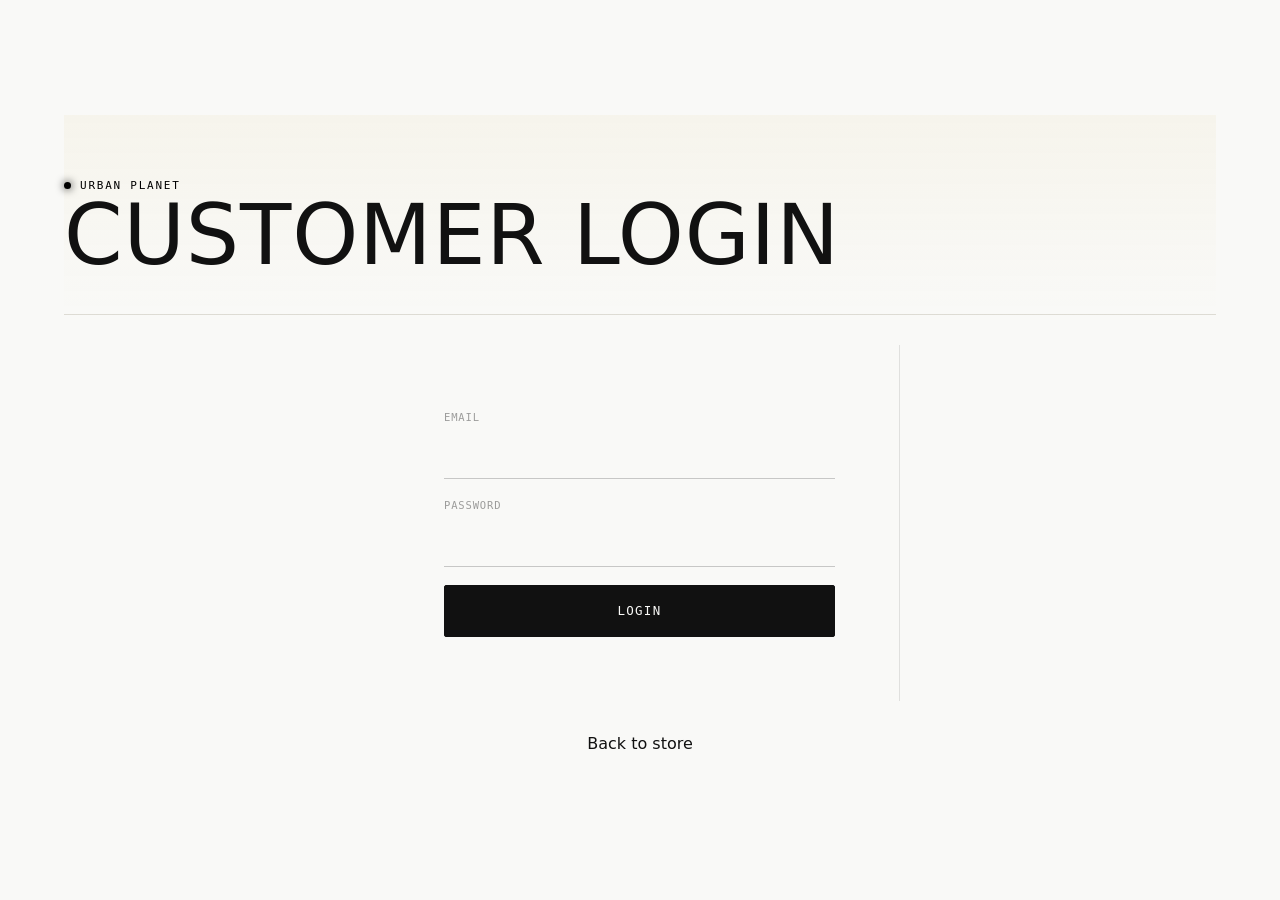
<file: login.html>
<!DOCTYPE html>
<html lang="en">
<head>
<meta charset="UTF-8">
<meta name="viewport" content="width=device-width, initial-scale=1.0">
<title>Login - URBAN PLANET</title>
<link rel="stylesheet" href="css/style.css">
</head>
<body>
<main class="wrap sec">
  <div class="pagehead">
    <span class="eyebrow">URBAN PLANET</span>
    <h1>Customer Login</h1>
  </div>
  <form class="contact-form my-account" style="max-width:520px;margin:30px auto">
    <div class="field">
      <label>Email</label>
      <input type="email" name="email" required autocomplete="email">
    </div>
    <div class="field">
      <label>Password</label>
      <input type="password" name="password" required autocomplete="current-password">
    </div>
    <button class="btn btn--solid btn--full" type="submit">Login</button>
  </form>
  <p style="text-align:center;margin-top:18px">
    <a href="index.html">Back to store</a>
  </p>
</main>
</body>
</html>
</file>
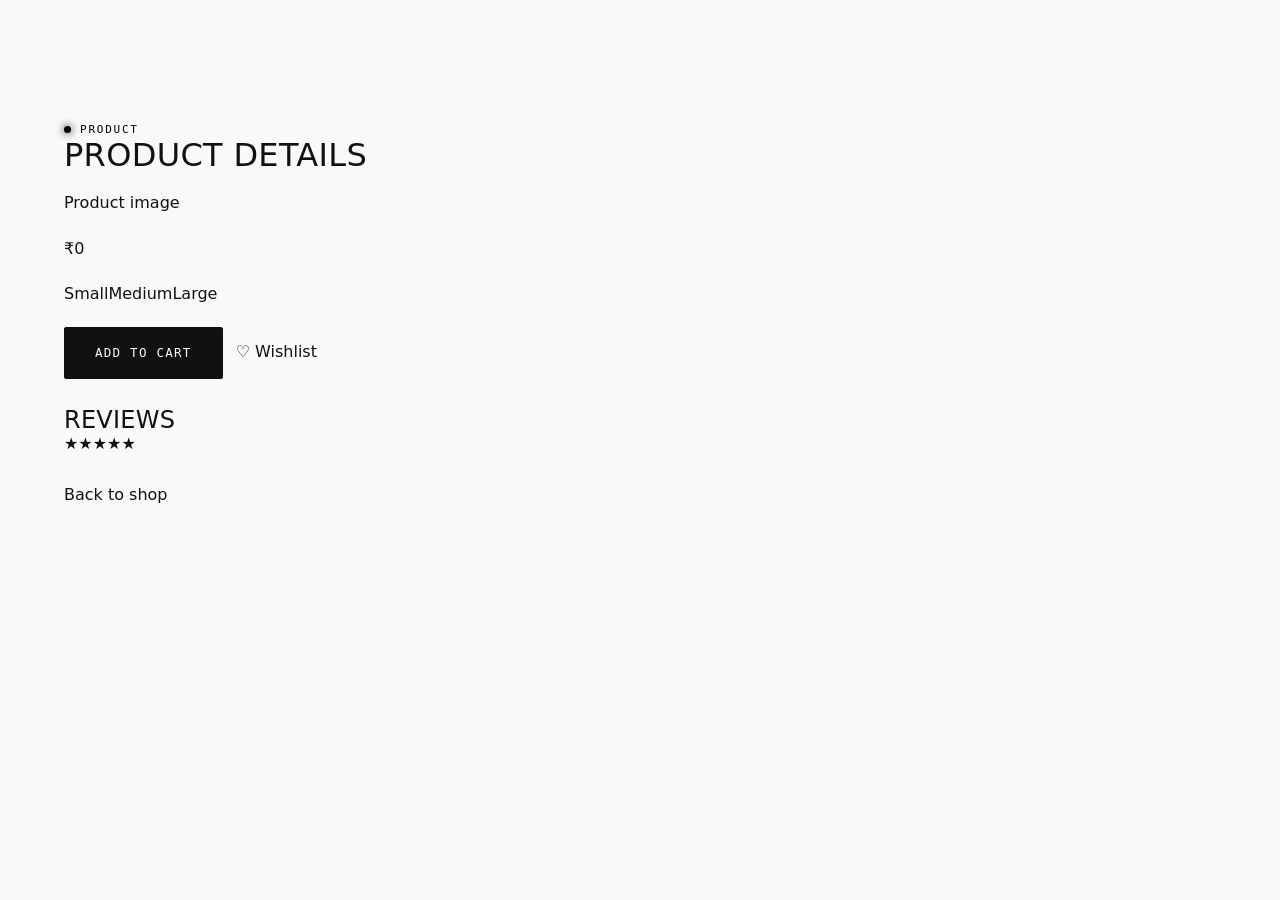
<file: product.html>
<!DOCTYPE html>
<html lang="en">
<head>
<meta charset="UTF-8">
<meta name="viewport" content="width=device-width, initial-scale=1.0">
<title>Product - URBAN PLANET</title>
<link rel="stylesheet" href="css/style.css">
</head>
<body>
<main class="wrap sec product-details">
  <span class="eyebrow">Product</span>
  <h1 class="product-name">Product Details</h1>
  <div class="product-image" style="margin:20px 0">Product image</div>
  <div class="product-price">₹0</div>
  <div class="variant-selector color-swatch size-selector" style="margin:20px 0">
    <button>Small</button><button>Medium</button><button>Large</button>
  </div>
  <button class="btn btn--solid add-to-cart buy-button">Add to cart</button>
  <button class="add-to-wishlist heart-icon" style="margin-left:8px">♡ Wishlist</button>
  <section class="product-review" style="margin-top:30px">
    <h2>Reviews</h2>
    <div class="star-rating">★★★★★</div>
  </section>
  <p style="margin-top:25px"><a href="shop.html">Back to shop</a></p>
</main>
</body>
</html>
</file>
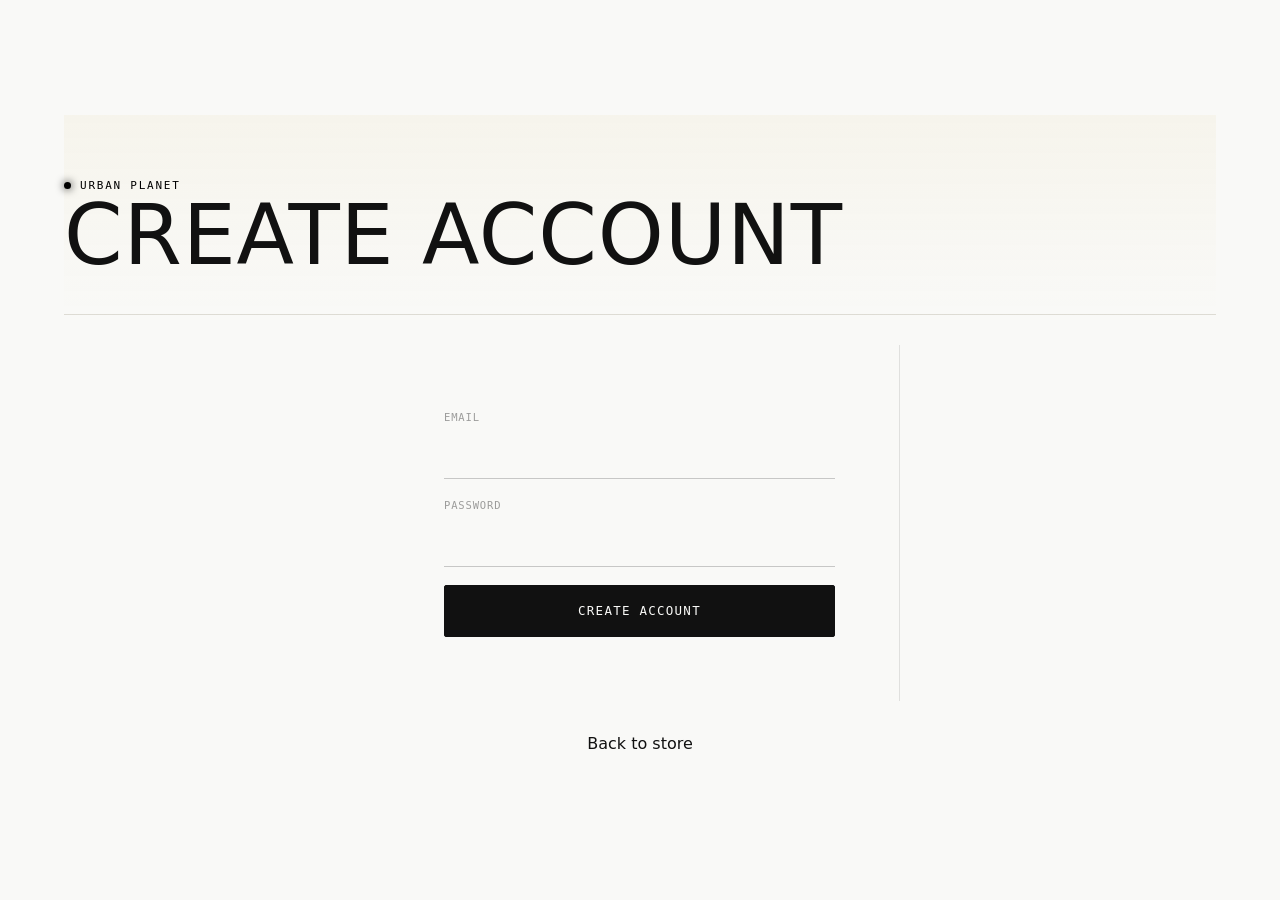
<file: register.html>
<!DOCTYPE html>
<html lang="en">
<head>
<meta charset="UTF-8">
<meta name="viewport" content="width=device-width, initial-scale=1.0">
<title>Register - URBAN PLANET</title>
<link rel="stylesheet" href="css/style.css">
</head>
<body>
<main class="wrap sec">
  <div class="pagehead">
    <span class="eyebrow">URBAN PLANET</span>
    <h1>Create Account</h1>
  </div>
  <form class="contact-form my-account" style="max-width:520px;margin:30px auto">
    <div class="field">
      <label>Email</label>
      <input type="email" name="email" required autocomplete="email">
    </div>
    <div class="field">
      <label>Password</label>
      <input type="password" name="password" required autocomplete="current-password">
    </div>
    <button class="btn btn--solid btn--full" type="submit">Create account</button>
  </form>
  <p style="text-align:center;margin-top:18px">
    <a href="index.html">Back to store</a>
  </p>
</main>
</body>
</html>
</file>
<file: css/style.css>
/* ============================================================
   URBAN PLANET — design tokens
   Reference: satellite photography of Earth at night — cities as
   clusters of warm gold light on a black globe. That's the whole
   palette: ink-black ground, warm gold signal, cold ice highlight.
   ============================================================ */
:root{
  --bg:#F9F9F7;
  --bg-2:#FFFFFF;
  --surface:#EFEFEA;
  --surface-2:#E5E5E0;
  --line:rgba(0,0,0,.1);
  --line-strong:rgba(0,0,0,.2);
  --paper:#111111;
  --paper-dim:rgba(17,17,17,.65);
  --paper-faint:rgba(17,17,17,.4);
  --gold:#000000;
  --gold-soft:#333333;
  --ice:#8FA8B8;
  --err:#E5645A;

  --r:2px;
  --display:'Bebas Neue',system-ui,sans-serif;
  --body:'Inter',system-ui,sans-serif;
  --mono:'JetBrains Mono',ui-monospace,monospace;

  --pad:clamp(20px,5vw,64px);
  --header-h:76px;
  --ticker-h:34px;
}

*{box-sizing:border-box;margin:0;padding:0}
html{scroll-behavior:smooth}
body{
  font-family:var(--body);
  background:var(--bg);
  color:var(--paper);
  -webkit-font-smoothing:antialiased;
  overflow-x:hidden;
  line-height:1.6;
}
body.locked{overflow:hidden}
img,svg,canvas{display:block;max-width:100%}
button,input,select,textarea{font:inherit;color:inherit}
button{cursor:pointer;background:none;border:none}
a{color:inherit;text-decoration:none}
ul{list-style:none}
::selection{background:var(--gold);color:var(--bg)}
:focus-visible{outline:2px solid var(--gold);outline-offset:3px}
@media(prefers-reduced-motion:reduce){
  *{animation-duration:.001ms !important;animation-iteration-count:1 !important;transition-duration:.001ms !important;scroll-behavior:auto !important}
}

h1,h2,h3,h4{font-family:var(--display);font-weight:400;line-height:.92;letter-spacing:.01em;text-transform:uppercase}
.eyebrow{
  font-family:var(--mono);font-size:11px;font-weight:500;
  letter-spacing:.16em;text-transform:uppercase;color:var(--gold);
  display:inline-flex;align-items:center;gap:9px;
}
.eyebrow::before{content:'';width:7px;height:7px;border-radius:50%;background:var(--gold);box-shadow:0 0 8px var(--gold)}
.mono{font-family:var(--mono)}

/* ---------- reusable bits ---------- */
.wrap{max-width:1320px;margin-inline:auto;padding-inline:var(--pad)}
.sec{padding-block:clamp(64px,9vw,128px)}
.sec--tight{padding-block:clamp(40px,6vw,72px)}
.divider{border:none;border-top:1px solid var(--line);margin-block:0}

.btn{
  display:inline-flex;align-items:center;justify-content:center;gap:10px;
  padding:15px 30px;border-radius:var(--r);
  border:1px solid var(--line-strong);background:transparent;color:var(--paper);
  font-family:var(--mono);font-weight:500;font-size:12.5px;letter-spacing:.1em;text-transform:uppercase;
  transition:border-color .2s ease, background .2s ease, color .2s ease, transform .15s ease;
  white-space:nowrap;
}
.btn:hover{border-color:var(--paper)}
.btn:active{transform:scale(.98)}
.btn--solid{background:var(--paper);color:var(--bg);border-color:var(--paper)}
.btn--solid:hover{background:var(--gold-soft);border-color:var(--gold-soft)}
.btn--gold{background:var(--gold);color:var(--bg);border-color:var(--gold)}
.btn--gold:hover{background:var(--gold-soft);border-color:var(--gold-soft)}
.btn--sm{padding:10px 18px;font-size:11px}
.btn--full{width:100%}
.btn[disabled]{opacity:.35;pointer-events:none}
.btn--ghost{border-color:transparent;padding-inline:4px}
.btn--ghost:hover{border-color:transparent;color:var(--gold)}

.tag{
  display:inline-block;font-family:var(--mono);font-size:9.5px;font-weight:600;
  letter-spacing:.12em;text-transform:uppercase;
  padding:5px 9px;border:1px solid var(--line-strong);color:var(--paper-dim);
}
.tag--gold{border-color:var(--gold);color:var(--gold)}
.tag--ice{border-color:var(--ice);color:var(--ice)}

.coord{font-family:var(--mono);font-size:11px;color:var(--paper-faint);letter-spacing:.04em}

.rv{opacity:0;transform:translateY(28px);transition:opacity .7s cubic-bezier(.2,.6,.2,1),transform .7s cubic-bezier(.2,.6,.2,1)}
.rv.in{opacity:1;transform:none}
.rv--stagger.in > *{transition-delay:calc(var(--i,0) * 70ms)}


/* ---------- ticker ---------- */
.ticker{
  background:var(--gold);color:var(--bg);
  overflow:hidden;white-space:nowrap;height:var(--ticker-h);
  display:flex;align-items:center;position:relative;z-index:60;
}
.ticker__track{display:inline-flex;gap:0;animation:slide 30s linear infinite}
.ticker span{
  font-family:var(--mono);font-size:11px;font-weight:600;letter-spacing:.1em;
  text-transform:uppercase;padding-inline:20px;
}
.ticker span::after{content:'●';margin-left:20px;font-size:6px;vertical-align:middle}
@keyframes slide{to{transform:translateX(-50%)}}

/* ---------- header ---------- */
.hdr{
  position:sticky;top:0;z-index:55;
  background:rgba(249,249,247,.86);backdrop-filter:blur(14px);
  border-bottom:1px solid var(--line);
}
.hdr__in{
  height:var(--header-h);display:flex;align-items:center;gap:26px;
  max-width:1320px;margin-inline:auto;padding-inline:var(--pad);
}
.logo{display:flex;flex-direction:column;line-height:.85}
.logo b{font-family:var(--display);font-size:26px;letter-spacing:.02em;text-transform:uppercase}
.logo small{font-family:var(--mono);font-size:8.5px;letter-spacing:.2em;color:var(--gold);text-transform:uppercase;margin-top:3px}
.nav{display:flex;gap:2px;margin-left:auto}
.nav a{
  padding:9px 15px;font-family:var(--mono);font-size:12px;font-weight:500;letter-spacing:.06em;text-transform:uppercase;
  color:var(--paper-dim);transition:color .15s;position:relative;
}
.nav a:hover,.nav a.on{color:var(--paper)}
.nav a.on::after{content:'';position:absolute;left:15px;right:15px;bottom:2px;height:1px;background:var(--gold)}
.tools{display:flex;gap:6px;align-items:center;margin-left:auto}
.iconbtn{
  width:40px;height:40px;border:1px solid var(--line);border-radius:50%;
  display:grid;place-items:center;background:transparent;position:relative;color:var(--paper);
  transition:border-color .15s,background .15s;
}
.iconbtn:hover{border-color:var(--gold);background:var(--surface)}
.iconbtn svg{width:18px;height:18px}
.iconbtn .cnt{
  position:absolute;top:-5px;right:-5px;min-width:18px;height:18px;
  background:var(--gold);color:var(--bg);border-radius:999px;
  font-family:var(--mono);font-size:9.5px;font-weight:700;
  display:grid;place-items:center;padding-inline:3px;
}
.burger{display:none}
@media(max-width:1020px){
  .nav{display:none}
  .burger{display:grid}
}
@media(max-width:560px){
  .logo b{font-size:22px}
  .hdr__in{gap:12px}
  .tools{gap:4px}
  .iconbtn{width:36px;height:36px}
}

/* mobile menu */
.mmenu{
  position:fixed;inset:0;z-index:80;background:var(--bg);color:var(--paper);
  display:flex;flex-direction:column;justify-content:center;gap:4px;padding:var(--pad);
  transform:translateY(-100%);transition:transform .45s cubic-bezier(.7,0,.2,1);
  border-bottom:1px solid var(--line);
}
.mmenu.open{transform:none}
.mmenu a{font-family:var(--display);font-size:clamp(34px,10vw,60px);letter-spacing:.02em;text-transform:uppercase;padding-block:6px;display:block}
.mmenu a:hover{color:var(--gold)}
.mmenu .close{position:absolute;top:26px;right:26px;color:var(--paper);font-size:30px;line-height:1;width:44px;height:44px;border:1px solid var(--line);border-radius:50%;display:grid;place-items:center}
.mmenu__foot{margin-top:34px;display:flex;gap:14px;font-family:var(--mono);font-size:11px;color:var(--paper-dim)}

/* ============================================================
   HERO — Three.js globe of city lights behind editorial type
   ============================================================ */
.hero{
  position:relative;min-height:calc(100svh - var(--header-h) - var(--ticker-h));
  display:flex;align-items:center;overflow:hidden;border-bottom:1px solid var(--line);
  background:radial-gradient(ellipse 80% 60% at 72% 45%,rgba(201,162,39,.10),transparent 60%),var(--bg);
}
.hero__canvas{position:absolute;inset:0;z-index:1;opacity:0;transition:opacity 1.4s ease}
.hero__canvas.ready{opacity:1}
.hero__in{position:relative;z-index:3;width:100%}
.hero__eyebrow{margin-bottom:22px}
.hero h1{
  font-size:clamp(52px,9.6vw,132px);
  max-width:14ch;
}
.hero h1 em{font-style:normal;color:var(--gold)}
.hero__sub{
  max-width:440px;margin-top:26px;color:var(--paper-dim);font-size:16px;
}
.hero__acts{display:flex;gap:14px;margin-top:38px;flex-wrap:wrap}
.hero__stats{
  display:flex;gap:36px;margin-top:64px;flex-wrap:wrap;
}
.hero__stats div b{display:block;font-family:var(--display);font-size:30px}
.hero__stats div span{font-family:var(--mono);font-size:10.5px;color:var(--paper-faint);letter-spacing:.1em;text-transform:uppercase}
.hero__scroll{
  position:absolute;left:var(--pad);bottom:28px;z-index:3;display:flex;align-items:center;gap:10px;
  font-family:var(--mono);font-size:10.5px;color:var(--paper-faint);letter-spacing:.1em;text-transform:uppercase;
}
.hero__scroll .ln{width:26px;height:1px;background:var(--paper-faint);position:relative;overflow:hidden}
.hero__scroll .ln::after{content:'';position:absolute;inset:0;background:var(--gold);animation:scanln 1.8s ease-in-out infinite}
@keyframes scanln{0%{transform:translateX(-100%)}50%{transform:translateX(0)}100%{transform:translateX(100%)}}
@media(max-width:720px){
  .hero{min-height:auto;padding-block:80px 56px}
  .hero__canvas{opacity:.5 !important;filter:blur(.3px)}
  .hero__stats{gap:26px}
  .hero__scroll{display:none}
}


/* ---------- section headers ---------- */
.sechd{display:flex;align-items:flex-end;justify-content:space-between;gap:20px;margin-bottom:44px;flex-wrap:wrap}
.sechd h2{font-size:clamp(34px,5.4vw,58px)}
.sechd p{max-width:340px;color:var(--paper-dim);font-size:14.5px}

/* ---------- collections (home) ---------- */
.colls {
  display: grid;
  grid-template-columns: repeat(3, 1fr);
  gap: 16px;
  background: transparent;
  padding: 16px 0;
}
.coll {
  position: relative;
  aspect-ratio: 3/4;
  background: var(--surface);
  border-radius: 12px;
  overflow: hidden;
  display: flex;
  flex-direction: column;
  justify-content: flex-end;
  padding: 32px;
  text-decoration: none;
  box-shadow: 0 10px 30px rgba(0,0,0,0.05);
  transition: transform 0.4s cubic-bezier(0.2, 0.8, 0.2, 1), box-shadow 0.4s ease;
}
.coll:hover {
  transform: translateY(-8px);
  box-shadow: 0 20px 40px rgba(0,0,0,0.08);
}
.coll__art {
  position: absolute;
  inset: 0;
  display: grid;
  place-items: center;
  opacity: 1;
  transition: transform 0.8s cubic-bezier(0.2, 0.8, 0.2, 1);
}
.coll__art img {
  width: 100%;
  height: 100%;
  object-fit: cover;
  transition: transform 0.8s cubic-bezier(0.2, 0.8, 0.2, 1), filter 0.8s ease;
}
.coll:hover .coll__art img {
  transform: scale(1.08);
  filter: brightness(0.9);
}
.coll__grad {
  position: absolute;
  inset: 0;
  background: linear-gradient(180deg, rgba(249,249,247,0.1) 30%, rgba(249,249,247,0.95) 90%);
  opacity: 0.8;
  transition: opacity 0.4s ease;
}
.coll:hover .coll__grad {
  opacity: 1;
}
.coll__body {
  position: relative;
  z-index: 2;
  color: var(--paper);
}
.coll__body .coord {
  display: inline-block;
  margin-bottom: 12px;
  background: rgba(0,0,0,0.04);
  backdrop-filter: blur(4px);
  padding: 4px 10px;
  border-radius: 20px;
  font-size: 10px;
}
.coll__body h3 {
  font-size: 38px;
  margin-bottom: 8px;
  transition: transform 0.4s ease;
}
.coll__desc {
  display: block;
  color: var(--paper-dim);
  font-size: 14px;
  max-width: 26ch;
  margin-bottom: 24px;
  transition: transform 0.4s ease, opacity 0.4s ease;
}
.coll__link {
  display: inline-flex;
  align-items: center;
  gap: 8px;
  font-family: var(--mono);
  font-size: 11px;
  letter-spacing: .12em;
  text-transform: uppercase;
  color: var(--bg);
  background: var(--gold);
  padding: 12px 20px;
  border-radius: 6px;
  font-weight: 600;
  transition: background 0.3s ease, color 0.3s ease, transform 0.3s ease;
}
.coll:hover .coll__link {
  background: var(--gold-soft);
}
.coll__link .arr {
  transition: transform 0.3s ease;
}
.coll:hover .coll__link .arr {
  transform: translateX(4px);
}
@media (max-width: 860px) {
  .colls { grid-template-columns: 1fr; gap: 20px; }
}

/* ---------- product grid & card ---------- */
.pgrid{display:grid;grid-template-columns:repeat(4,1fr);gap:1px;background:var(--line);border:1px solid var(--line)}
.pgrid.pgrid--3{grid-template-columns:repeat(3,1fr)}
@media(max-width:980px){.pgrid,.pgrid.pgrid--3{grid-template-columns:repeat(2,1fr)}}
@media(max-width:520px){.pgrid,.pgrid.pgrid--3{grid-template-columns:1fr}}

.pcard{background:var(--bg);display:flex;flex-direction:column;position:relative}
.pcard__art{
  aspect-ratio:4/5;background:var(--surface);position:relative;overflow:hidden;
  display:grid;place-items:center;cursor:pointer;
}
.pcard__art svg{width:52%;transition:transform .5s cubic-bezier(.2,.7,.2,1)}
.pcard:hover .pcard__art svg{transform:scale(1.08) translateY(-4px)}
.pcard__tags{position:absolute;top:10px;left:10px;display:flex;gap:6px;z-index:2}
.pcard__wish{
  position:absolute;top:8px;right:8px;z-index:2;width:34px;height:34px;
  border:1px solid var(--line-strong);border-radius:50%;display:grid;place-items:center;
  background:rgba(249,249,247,.5);backdrop-filter:blur(6px);opacity:0;transition:opacity .2s,border-color .2s,color .2s;
}
.pcard:hover .pcard__wish{opacity:1}
.pcard__wish.on{opacity:1;color:var(--gold);border-color:var(--gold)}
.pcard__wish svg{width:15px;height:15px}
.pcard__qv{
  position:absolute;left:10px;right:10px;bottom:10px;z-index:2;
  opacity:0;transform:translateY(8px);transition:opacity .2s,transform .2s;
}
.pcard:hover .pcard__qv{opacity:1;transform:none}
.pcard__body{padding:16px 4px 4px;display:flex;flex-direction:column;gap:5px;flex:1}
.pcard__body .coord{font-size:10px}
.pcard__body h4{font-family:var(--body);font-weight:600;font-size:14.5px;text-transform:none;letter-spacing:0}
.pcard__meta{display:flex;justify-content:space-between;align-items:center;margin-top:auto;padding-top:6px}
.pcard__price{font-family:var(--mono);font-size:13.5px}
.pcard__price s{color:var(--paper-faint);margin-right:6px;font-size:11.5px}
.pcard__swatches{display:flex;gap:4px}
.pcard__swatches i{width:11px;height:11px;border-radius:50%;border:1px solid var(--line-strong);display:block}

/* ---------- editorial strip ---------- */
.editorial{
  border-top:1px solid var(--line);border-bottom:1px solid var(--line);
  display:grid;grid-template-columns:1.1fr .9fr;gap:0;
}
.editorial__txt{padding:clamp(48px,7vw,96px) var(--pad);display:flex;flex-direction:column;justify-content:center}
.editorial__txt h2{font-size:clamp(30px,4.6vw,50px);max-width:12ch}
.editorial__txt p{max-width:46ch;color:var(--paper-dim);margin-top:20px;font-size:15px}
.editorial__num{background:var(--surface);padding:clamp(48px,7vw,96px) var(--pad);display:grid;gap:28px;align-content:center;border-left:1px solid var(--line)}
.editorial__num div b{font-family:var(--display);font-size:44px;color:var(--gold);display:block}
.editorial__num div span{font-family:var(--mono);font-size:11px;color:var(--paper-dim);letter-spacing:.06em}
@media(max-width:860px){.editorial{grid-template-columns:1fr}.editorial__num{border-left:none;border-top:1px solid var(--line)}}

/* ---------- values / craft ---------- */
.values{display:grid;grid-template-columns:repeat(4,1fr);gap:1px;background:var(--line);border:1px solid var(--line)}
.value{background:var(--bg);padding:32px 26px}
.value svg{width:26px;height:26px;color:var(--gold);margin-bottom:20px}
.value h4{font-family:var(--body);font-weight:700;font-size:15px;text-transform:none;letter-spacing:0;margin-bottom:8px}
.value p{font-size:13.5px;color:var(--paper-dim)}
@media(max-width:860px){.values{grid-template-columns:repeat(2,1fr)}}
@media(max-width:520px){.values{grid-template-columns:1fr}}

/* ---------- testimonial marquee ---------- */
.tmarq{border-top:1px solid var(--line);border-bottom:1px solid var(--line);overflow:hidden;padding-block:26px}
.tmarq__track{display:inline-flex;gap:64px;animation:slide2 46s linear infinite;white-space:nowrap}
.tmarq span{font-family:var(--display);font-size:26px;letter-spacing:.01em;color:var(--paper-dim);display:inline-flex;align-items:center;gap:20px}
.tmarq span b{color:var(--paper);font-weight:400}
.tmarq span::after{content:'✦';color:var(--gold);font-size:16px}
@keyframes slide2{to{transform:translateX(-50%)}}

/* ---------- newsletter ---------- */
.news{background:var(--surface);border-top:1px solid var(--line);border-bottom:1px solid var(--line)}
.news__in{padding-block:clamp(56px,8vw,88px);display:flex;align-items:center;justify-content:space-between;gap:40px;flex-wrap:wrap}
.news h2{font-size:clamp(28px,4vw,42px);max-width:10ch}
.news form{display:flex;gap:0;max-width:420px;flex:1;min-width:260px;border-bottom:1px solid var(--line-strong)}
.news input{flex:1;background:transparent;border:none;padding:14px 4px;font-size:14.5px}
.news input::placeholder{color:var(--paper-faint)}
.news button{font-family:var(--mono);font-size:11px;letter-spacing:.1em;text-transform:uppercase;color:var(--gold);padding:14px 6px;white-space:nowrap}

/* ---------- footer ---------- */
.ftr{padding-block:clamp(48px,7vw,80px) 30px}
.ftr__top{display:grid;grid-template-columns:1.4fr repeat(3,1fr);gap:40px;margin-bottom:56px}
.ftr__brand b{font-family:var(--display);font-size:30px;text-transform:uppercase}
.ftr__brand p{color:var(--paper-dim);font-size:13.5px;margin-top:14px;max-width:32ch}
.ftr h5{font-family:var(--mono);font-size:11px;letter-spacing:.1em;text-transform:uppercase;color:var(--paper-faint);margin-bottom:16px}
.ftr ul li{margin-bottom:10px}
.ftr a{font-size:14px;color:var(--paper-dim);transition:color .15s}
.ftr a:hover{color:var(--gold)}
.ftr__bottom{display:flex;justify-content:space-between;align-items:center;padding-top:24px;border-top:1px solid var(--line);flex-wrap:wrap;gap:12px}
.ftr__bottom p{font-family:var(--mono);font-size:11px;color:var(--paper-faint)}
.ftr__social{display:flex;gap:12px}
.ftr__social a{width:36px;height:36px;border:1px solid var(--line);border-radius:50%;display:grid;place-items:center}
.ftr__social a:hover{border-color:var(--gold);color:var(--gold)}
.ftr__social svg{width:15px;height:15px}
@media(max-width:860px){.ftr__top{grid-template-columns:1fr 1fr;gap:32px}}
@media(max-width:520px){.ftr__top{grid-template-columns:1fr}}


/* ---------- page routing ---------- */
.page{display:none}
.page.on{display:block}
.pagehead{border-bottom:1px solid var(--line);padding-block:56px 40px;background:linear-gradient(180deg,rgba(201,162,39,.05),transparent)}
.pagehead .coord{display:block;margin-bottom:14px}
.pagehead h1{font-size:clamp(40px,7vw,84px)}
.crumbs{display:flex;gap:8px;align-items:center;font-family:var(--mono);font-size:11px;color:var(--paper-faint);margin-top:18px;text-transform:uppercase;letter-spacing:.05em}
.crumbs a:hover{color:var(--gold)}

/* ---------- shop layout ---------- */
.shop{display:grid;grid-template-columns:240px 1fr;gap:48px;padding-block:48px}
.filters{position:sticky;top:calc(var(--header-h) + var(--ticker-h) + 24px);align-self:start;display:flex;flex-direction:column;gap:32px}
.filters h5{font-family:var(--mono);font-size:11px;letter-spacing:.1em;text-transform:uppercase;color:var(--paper-faint);margin-bottom:14px}
.fgroup label{display:flex;align-items:center;gap:10px;font-size:14px;padding-block:6px;cursor:pointer;color:var(--paper-dim)}
.fgroup label:hover{color:var(--paper)}
.fgroup input{accent-color:var(--gold);width:15px;height:15px}
.fgroup .cnt{margin-left:auto;font-family:var(--mono);font-size:11px;color:var(--paper-faint)}
.pricebar{display:flex;flex-direction:column;gap:10px}
.pricebar input[type=range]{width:100%;accent-color:var(--gold)}
.pricebar output{font-family:var(--mono);font-size:12.5px;color:var(--paper-dim)}
.shop__main{min-width:0}
.shop__bar{display:flex;justify-content:space-between;align-items:center;margin-bottom:24px;flex-wrap:wrap;gap:14px}
.shop__count{font-family:var(--mono);font-size:12px;color:var(--paper-dim)}
.sortsel{
  background:transparent;border:1px solid var(--line-strong);padding:9px 14px;
  font-family:var(--mono);font-size:11.5px;letter-spacing:.05em;text-transform:uppercase;
}
.mfilter{display:none}
.empty{padding:80px 0;text-align:center}
.empty p{color:var(--paper-dim);margin-top:10px}
@media(max-width:900px){
  .shop{grid-template-columns:1fr;gap:0}
  .filters{display:none;position:fixed;inset:0;z-index:80;background:var(--bg);padding:var(--pad);overflow-y:auto}
  .filters.open{display:flex}
  .mfilter{display:inline-flex}
}

/* ---------- product detail ---------- */
.pd{display:grid;grid-template-columns:1fr .95fr;gap:0;border-bottom:1px solid var(--line)}
.pd__gallery{border-right:1px solid var(--line)}
.pd__main{aspect-ratio:1/1;background:var(--surface);position:relative;overflow:hidden}
.pd__main img{width:100%;height:100%;object-fit:cover}
.pd__thumbs{display:grid;grid-template-columns:repeat(4,1fr);border-top:1px solid var(--line)}
.pd__thumbs button{aspect-ratio:1/1;background:var(--bg);border-right:1px solid var(--line);position:relative;opacity:.55;transition:opacity .2s,background .2s;overflow:hidden;padding:0}
.pd__thumbs button:last-child{border-right:none}
.pd__thumbs button.on,.pd__thumbs button:hover{opacity:1;background:var(--surface)}
.pd__thumbs button img{width:100%;height:100%;object-fit:cover}
.pd__info{padding:clamp(28px,4vw,56px)}
.pd__info .coord{display:block;margin-bottom:14px}
.pd__info h1{font-size:clamp(32px,4vw,48px)}
.pd__price{font-family:var(--mono);font-size:20px;margin-top:14px}
.pd__price s{color:var(--paper-faint);margin-right:10px;font-size:15px}
.pd__desc{color:var(--paper-dim);font-size:14.5px;margin-top:20px;max-width:46ch}
.pd__row{margin-top:28px}
.pd__row h5{font-family:var(--mono);font-size:11px;letter-spacing:.1em;text-transform:uppercase;color:var(--paper-faint);margin-bottom:12px;display:flex;justify-content:space-between}
.swatches{display:flex;gap:10px}
.swatch{width:32px;height:32px;border-radius:50%;border:2px solid transparent;position:relative;cursor:pointer}
.swatch::after{content:'';position:absolute;inset:-4px;border-radius:50%;border:1px solid transparent}
.swatch.on::after{border-color:var(--gold)}
.sizes{display:flex;gap:8px;flex-wrap:wrap}
.sizes button{
  min-width:46px;height:44px;padding-inline:8px;border:1px solid var(--line-strong);
  font-family:var(--mono);font-size:12.5px;transition:border-color .15s,background .15s,color .15s;
}
.sizes button:hover{border-color:var(--paper)}
.sizes button.on{background:var(--paper);color:var(--bg);border-color:var(--paper)}
.sizes button[disabled]{opacity:.3;text-decoration:line-through;pointer-events:none}
.qty{display:flex;align-items:center;border:1px solid var(--line-strong);width:fit-content}
.qty button{width:42px;height:44px;font-size:16px}
.qty span{width:42px;text-align:center;font-family:var(--mono)}
.pd__acts{display:flex;gap:12px;margin-top:30px}
.pd__acts .btn--solid{flex:1}
.iconwrap{width:52px;height:52px;border:1px solid var(--line-strong);display:grid;place-items:center;flex-shrink:0}
.iconwrap.on{border-color:var(--gold);color:var(--gold)}
.iconwrap svg{width:18px;height:18px}
.accordion{margin-top:34px;border-top:1px solid var(--line)}
.acc-item{border-bottom:1px solid var(--line)}
.acc-item button{width:100%;display:flex;justify-content:space-between;align-items:center;padding:16px 2px;font-family:var(--mono);font-size:12px;letter-spacing:.06em;text-transform:uppercase}
.acc-item .plus{transition:transform .2s}
.acc-item.open .plus{transform:rotate(45deg)}
.acc-body{max-height:0;overflow:hidden;transition:max-height .3s ease}
.acc-item.open .acc-body{max-height:240px}
.acc-body p,.acc-body ul{padding-bottom:16px;font-size:13.5px;color:var(--paper-dim);max-width:48ch}
.acc-body li{margin-bottom:4px}
.spec2{display:grid;grid-template-columns:1fr 1fr;gap:8px 20px;padding-bottom:16px}
.spec2 div{font-size:13px}
.spec2 span{color:var(--paper-faint);display:block;font-family:var(--mono);font-size:10.5px;text-transform:uppercase;letter-spacing:.06em;margin-bottom:2px}
@media(max-width:860px){.pd{grid-template-columns:1fr}.pd__gallery{border-right:none;border-bottom:1px solid var(--line)}}

/* ---------- about ---------- */
.timeline{display:flex;flex-direction:column}
.tl-item{display:grid;grid-template-columns:120px 1fr;gap:28px;padding-block:28px;border-top:1px solid var(--line)}
.tl-item:last-child{border-bottom:1px solid var(--line)}
.tl-item b{font-family:var(--display);font-size:22px;color:var(--gold)}
.tl-item h4{font-family:var(--body);font-weight:700;font-size:16px;text-transform:none;letter-spacing:0;margin-bottom:6px}
.tl-item p{font-size:14px;color:var(--paper-dim);max-width:58ch}
.stat-strip{display:grid;grid-template-columns:repeat(4,1fr);border:1px solid var(--line)}
.stat-strip div{padding:28px;border-right:1px solid var(--line);text-align:center}
.stat-strip div:last-child{border-right:none}
.stat-strip b{font-family:var(--display);font-size:38px;color:var(--gold);display:block}
.stat-strip span{font-family:var(--mono);font-size:10.5px;color:var(--paper-dim);text-transform:uppercase;letter-spacing:.06em}
@media(max-width:700px){.stat-strip{grid-template-columns:repeat(2,1fr)}.stat-strip div{border-bottom:1px solid var(--line)}.tl-item{grid-template-columns:70px 1fr}}

/* ---------- contact ---------- */
.contact-grid{display:grid;grid-template-columns:1fr 1fr;gap:0;border-top:1px solid var(--line);border-bottom:1px solid var(--line)}
.contact-form{padding:clamp(32px,5vw,64px);border-right:1px solid var(--line)}
.contact-locs{padding:clamp(32px,5vw,64px)}
.loc-card{padding-block:22px;border-top:1px solid var(--line)}
.loc-card:first-child{border-top:none}
.loc-card h4{font-family:var(--body);font-weight:700;font-size:16px;text-transform:none;margin-bottom:6px}
.loc-card p{font-size:13.5px;color:var(--paper-dim);line-height:1.7}
.loc-card .coord{display:block;margin-top:8px}
.field{margin-bottom:18px}
.field label{display:block;font-family:var(--mono);font-size:10.5px;letter-spacing:.08em;text-transform:uppercase;color:var(--paper-faint);margin-bottom:8px}
.field input,.field textarea,.field select{
  width:100%;background:transparent;border:none;border-bottom:1px solid var(--line-strong);
  padding:10px 2px;font-size:15px;resize:vertical;
}
.field input:focus,.field textarea:focus,.field select:focus{border-color:var(--gold);outline:none}
.field select option{background:var(--bg)}
.two{display:grid;grid-template-columns:1fr 1fr;gap:16px}
@media(max-width:860px){.contact-grid{grid-template-columns:1fr}.contact-form{border-right:none;border-bottom:1px solid var(--line)}}
.faq{margin-top:20px}


/* ---------- overlays ---------- */
.scrim{position:fixed;inset:0;background:rgba(0,0,0,.3);backdrop-filter:blur(2px);z-index:90;opacity:0;pointer-events:none;transition:opacity .25s}
.scrim.on{opacity:1;pointer-events:auto}

.drawer{
  position:fixed;top:0;right:0;height:100%;width:min(420px,92vw);background:var(--bg);
  border-left:1px solid var(--line);z-index:95;transform:translateX(100%);
  transition:transform .38s cubic-bezier(.7,0,.2,1);display:flex;flex-direction:column;
}
.drawer.on{transform:none}
.drawer__hd{display:flex;justify-content:space-between;align-items:center;padding:20px 22px;border-bottom:1px solid var(--line)}
.drawer__hd h3{font-size:20px}
.drawer__hd button{width:38px;height:38px;border:1px solid var(--line);border-radius:50%;display:grid;place-items:center;font-size:18px}
.drawer__body{flex:1;overflow-y:auto;padding:18px 22px}
.drawer__foot{padding:20px 22px;border-top:1px solid var(--line)}

.line{display:flex;gap:14px;padding-block:16px;border-bottom:1px solid var(--line)}
.line:last-child{border-bottom:none}
.line__art{width:72px;height:86px;background:var(--surface);flex-shrink:0;position:relative;overflow:hidden}
.line__art img{width:100%;height:100%;object-fit:cover}
.line__in{flex:1;min-width:0}
.line__in h4{font-family:var(--body);font-weight:600;font-size:14px;text-transform:none;letter-spacing:0}
.line__meta{font-family:var(--mono);font-size:11px;color:var(--paper-dim);margin-top:5px}
.line__acts{display:flex;align-items:center;justify-content:space-between;margin-top:10px}
.stepper{display:flex;align-items:center;border:1px solid var(--line-strong)}
.stepper button{width:26px;height:26px;font-size:13px}
.stepper span{width:26px;text-align:center;font-family:var(--mono);font-size:12px}
.linex{font-family:var(--mono);font-size:11px;color:var(--paper-faint)}
.rm{font-family:var(--mono);font-size:10px;letter-spacing:.06em;text-transform:uppercase;color:var(--paper-faint)}
.rm:hover{color:var(--err)}

.empty-cart{padding:60px 4px;text-align:center}
.empty-cart svg{width:44px;height:44px;margin:0 auto 18px;color:var(--paper-faint)}
.empty-cart p{color:var(--paper-dim);font-size:14px;margin-bottom:20px}

.coupon{display:flex;gap:8px;margin-bottom:16px}
.coupon input{flex:1;background:transparent;border:1px solid var(--line-strong);padding:10px 12px;font-family:var(--mono);font-size:12px;text-transform:uppercase}
.totals li{display:flex;justify-content:space-between;font-size:14px;padding-block:5px;color:var(--paper-dim)}
.totals li em{font-style:normal;color:var(--gold)}
.totals li.big{font-size:17px;color:var(--paper);border-top:1px solid var(--line);margin-top:8px;padding-top:12px;font-family:var(--mono)}

/* ---------- modal ---------- */
.modal{
  position:fixed;left:50%;top:50%;transform:translate(-50%,-46%);width:min(680px,92vw);
  max-height:88vh;overflow-y:auto;background:var(--bg-2);border:1px solid var(--line);
  z-index:96;opacity:0;pointer-events:none;transition:opacity .25s,transform .3s;
}
.modal.on{opacity:1;pointer-events:auto;transform:translate(-50%,-50%)}
.modal--wide{width:min(920px,94vw)}
.modal__hd{display:flex;justify-content:space-between;align-items:center;padding:18px 22px;border-bottom:1px solid var(--line);position:sticky;top:0;background:var(--bg-2);z-index:2}
.modal__hd button{width:36px;height:36px;border:1px solid var(--line);border-radius:50%;display:grid;place-items:center}
.modal__body{padding:26px}

.qv__grid{display:grid;grid-template-columns:1fr 1fr;gap:26px}
.qv__art{aspect-ratio:1/1;background:var(--surface);position:relative;overflow:hidden}
.qv__art img{width:100%;height:100%;object-fit:cover}
@media(max-width:640px){.qv__grid{grid-template-columns:1fr}}
.spec{margin-top:16px;border-top:1px solid var(--line)}
.spec li{display:flex;justify-content:space-between;font-size:13px;padding-block:9px;border-bottom:1px solid var(--line);color:var(--paper-dim)}
.spec li b{color:var(--paper);font-weight:500}
.qv__acts{display:flex;gap:10px;margin-top:20px}

.steps{display:flex;gap:0;margin-bottom:26px;font-family:var(--mono);font-size:10.5px;letter-spacing:.06em;text-transform:uppercase}
.steps div{flex:1;text-align:center;padding-bottom:12px;border-bottom:2px solid var(--line);color:var(--paper-faint)}
.steps div.on{color:var(--gold);border-color:var(--gold)}
.steps div.done{color:var(--paper);border-color:var(--paper-dim)}
.err{color:var(--err);font-size:12px;margin-top:12px;display:none;font-family:var(--mono)}
.err.show{display:block}
.pay{display:flex;flex-direction:column;gap:2px}
.pay label{display:flex;align-items:center;gap:12px;padding:14px;border:1px solid var(--line-strong);cursor:pointer;font-size:14px}
.pay label:hover{border-color:var(--paper)}
.pay input{accent-color:var(--gold)}
.done-wrap{text-align:center;padding-block:24px}
.done-wrap .big{font-family:var(--display);font-size:64px;color:var(--gold)}

.searchbox{display:flex;align-items:center;gap:14px;border-bottom:1px solid var(--line-strong);padding-bottom:14px}
.searchbox svg{width:20px;height:20px;color:var(--paper-faint);flex-shrink:0}
.searchbox input{flex:1;background:transparent;border:none;font-size:22px;font-family:var(--display);letter-spacing:.02em;text-transform:uppercase}
#qResults{margin-top:6px}
.sizeguide table{width:100%;border-collapse:collapse;font-size:13px}
.sizeguide th,.sizeguide td{padding:10px 8px;border-bottom:1px solid var(--line);text-align:left;font-family:var(--mono);font-size:12px}
.sizeguide th{color:var(--paper-faint);text-transform:uppercase;font-size:10.5px;letter-spacing:.06em}

/* ---------- toast ---------- */
.toast{
  position:fixed;left:50%;bottom:26px;transform:translate(-50%,140%);
  background:var(--paper);color:var(--bg);padding:14px 22px;z-index:99;
  font-family:var(--mono);font-size:12.5px;letter-spacing:.03em;
  transition:transform .35s cubic-bezier(.3,1.4,.5,1);display:flex;align-items:center;gap:10px;
}
.toast.on{transform:translate(-50%,0)}
.toast::before{content:'●';color:var(--gold)}

/* newsletter footer form validity */
.field.invalid input,.field.invalid textarea{border-color:var(--err)}
</file>
